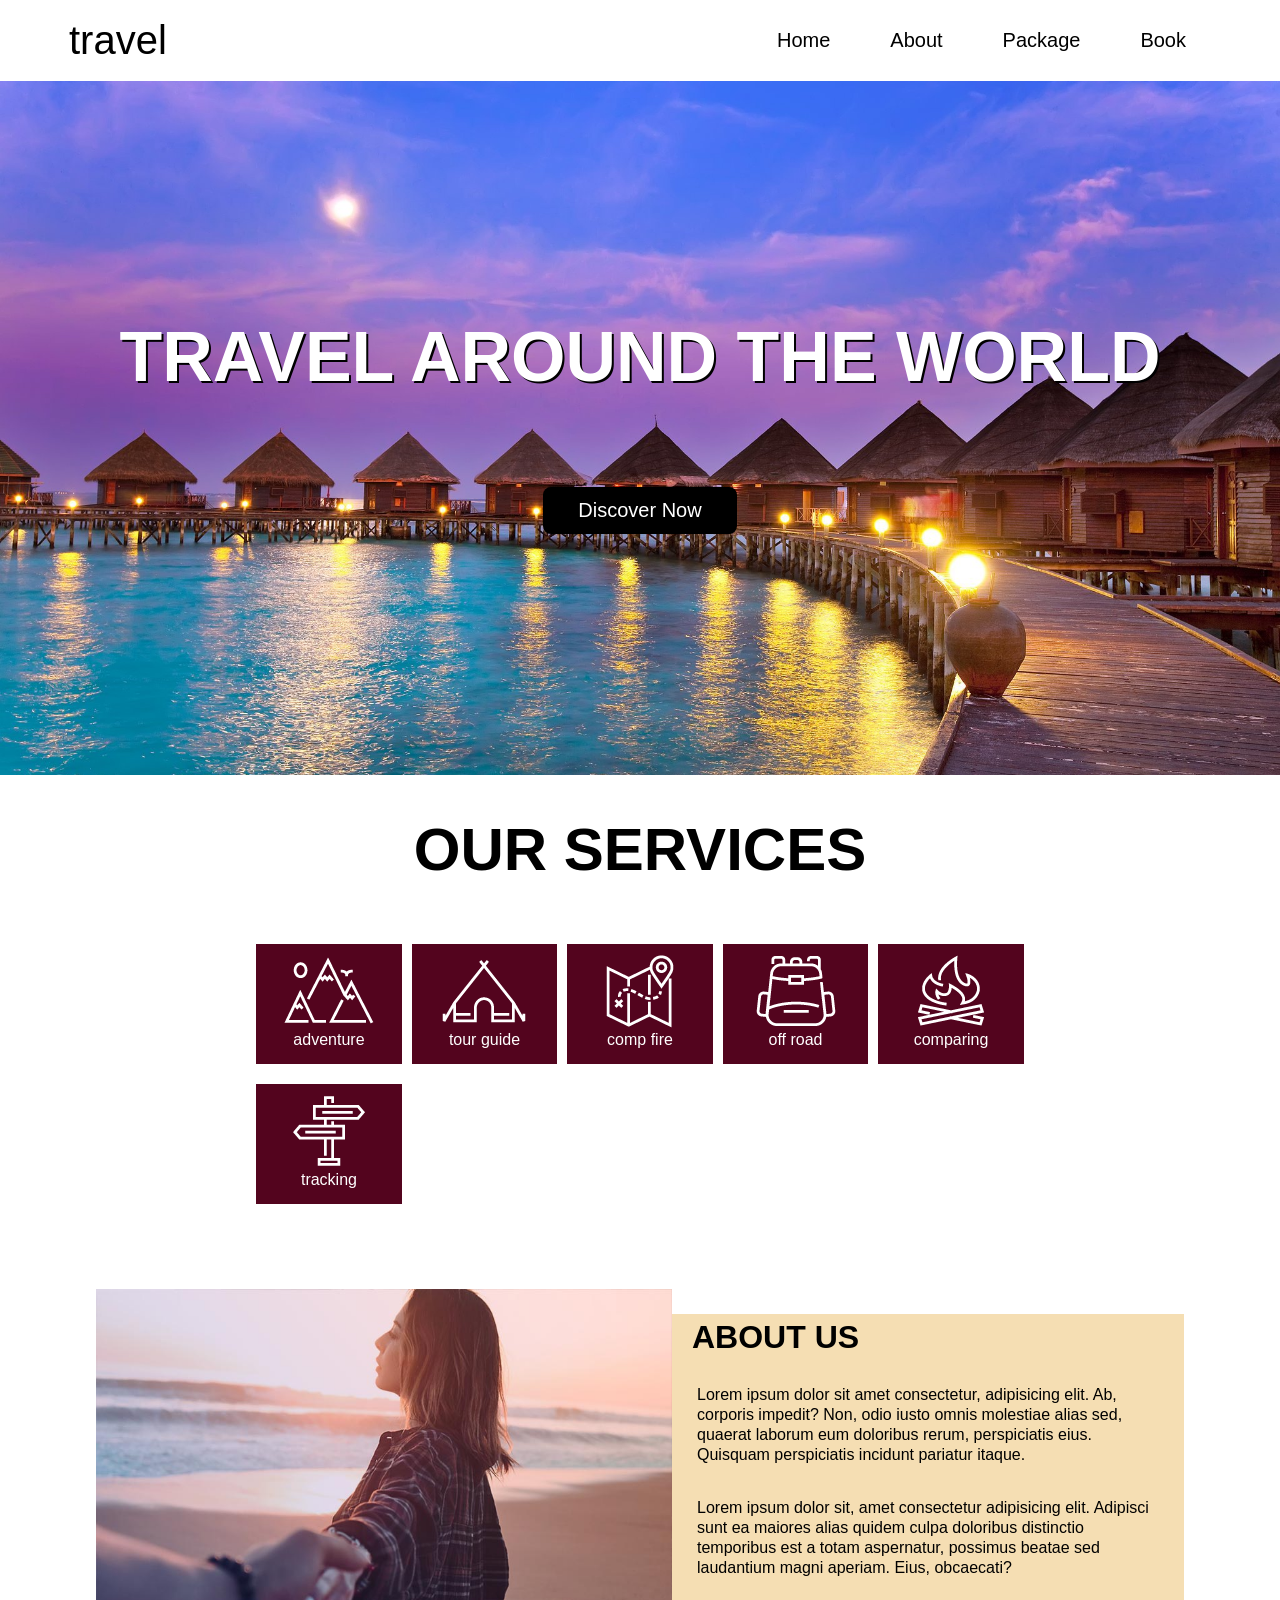
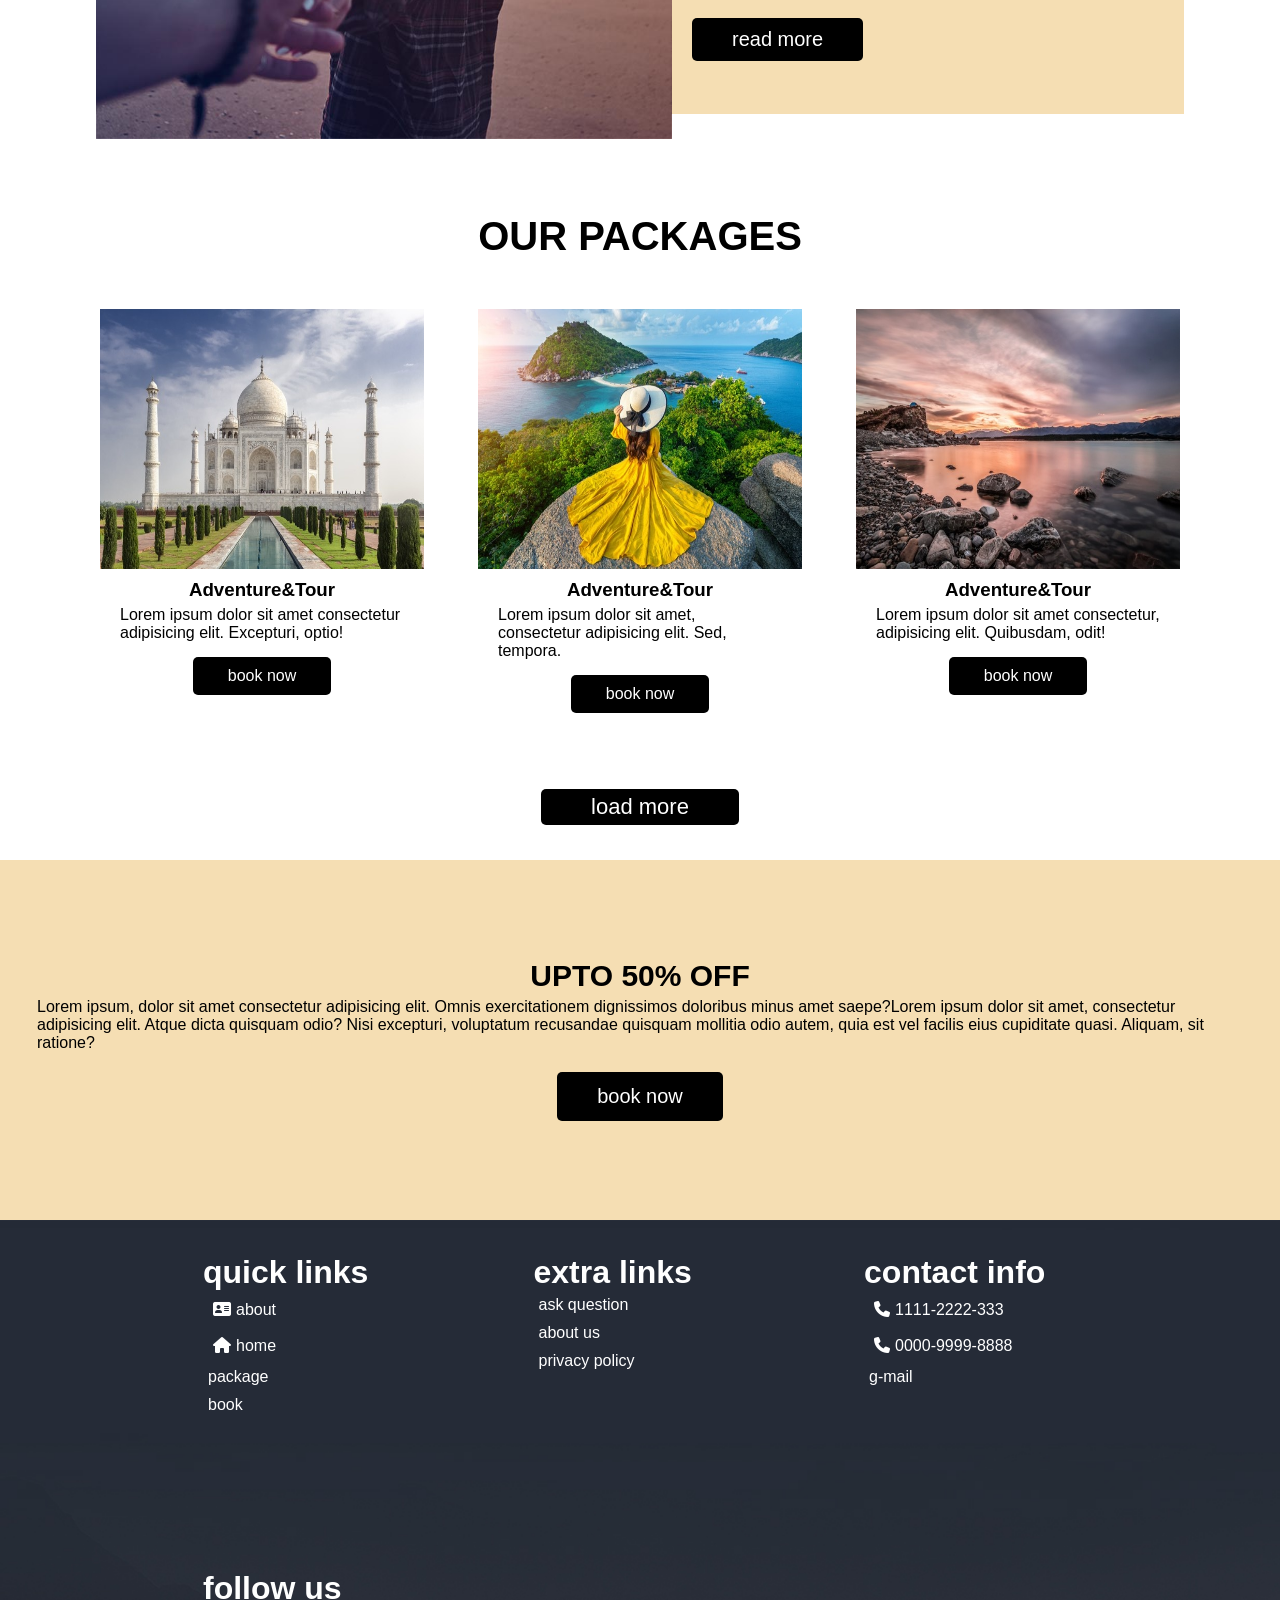
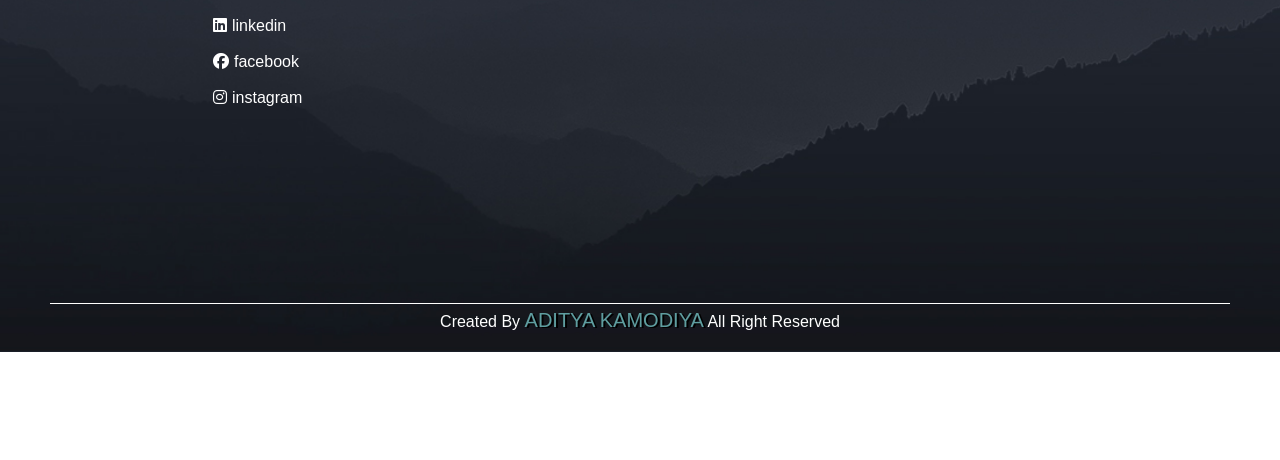
<file: index.html>
<!DOCTYPE html>
<html lang="en">
<head>
    <meta charset="UTF-8">
    <meta http-equiv="X-UA-Compatible" content="IE=edge">
    <meta name="viewport" content="width=device-width, initial-scale=1.0">
    <title>Document</title>
    
    <link rel="stylesheet" href="https://cdnjs.cloudflare.com/ajax/libs/font-awesome/6.2.0/css/all.min.css" integrity="sha512-xh6O/CkQoPOWDdYTDqeRdPCVd1SpvCA9XXcUnZS2FmJNp1coAFzvtCN9BmamE+4aHK8yyUHUSCcJHgXloTyT2A==" crossorigin="anonymous" referrerpolicy="no-referrer" />
    <link rel="stylesheet" href="travelling_page.css">
</head>
<body>
    <div id="wrapper">
        <div class="header">
            <p>travel</p>
            <ul>
                <li>
                    <a href="">home</a>
                </li>
                <li>
                    <a href="">about</a>
                </li>
                <li>
                    <a href="">package</a>
                </li>
                <li>
                    <a href="">book
                    </a>
                </li>
            </ul>
        </div>
<!--         
            <div class="dashboard">
                <div class="dashboard-image">
                    <img src="/pic2.jpg" alt="">
                </div>
                  <div class="dashboard-items">
                    <h1>travel around the world</h1>
                    <a href="">discover now</a>
                  </div>
             </div> -->
             <div class="main">
                <div class="main1"><h1>travel around the world</h1>
                    <a href="">discover now</a>
                </div>
             </div>
             <div class="about-services">
                <div class="head">
                    <h1>our services</h1>
                </div>
                <div class="services">
                    <div class="service-box">
                        <img src="icon-1.png" alt="">
                        <p>adventure</p>
                    </div>
                    <div class="service-box">
                        <img src="icon-6.png" alt="">
                        <p>tour guide</p>
                    </div>
                    <div class="service-box">
                        <img src="icon-2.png" alt="">
                        <p>comp fire</p>
                    </div>
                    <div class="service-box">
                        <img src="icon-3.png" alt="">
                        <p>off road</p>
                    </div>
                    <div class="service-box">
                        <img src="icon-4.png" alt="">
                        <p>comparing</p>
                    </div>
                    <div class="service-box">
                        <img src="icon-5.png" alt="">
                        <p>tracking</p>
                    </div>
                </div>
             </div>
             <div class="left-right_section">
                <div class="left">
                    <img src="/images/about-img.jpg" alt="">
                </div>
                <div class="right">
                    <h1>about us</h1>
                    <p>Lorem ipsum dolor sit amet consectetur, adipisicing elit. Ab, corporis impedit? Non, odio iusto omnis molestiae alias sed, quaerat laborum eum doloribus rerum, perspiciatis eius. Quisquam perspiciatis incidunt pariatur itaque.</p>
                    <p>Lorem ipsum dolor sit, amet consectetur adipisicing elit. Adipisci sunt ea maiores alias quidem culpa doloribus distinctio temporibus est a totam aspernatur, possimus beatae sed laudantium magni aperiam. Eius, obcaecati?</p>
                    <a href="">read more</a>
                </div>
             </div>
       
             <div class="boxes-section">
                 <div class="heading"><h1>our packages</h1></div>
                 <div class="boxes">
                    <div class="box">
                        <div class="top"><img src="/images/img-1.jpg" alt=""></div>
                        <div class="bottom">
                            <h3>adventure&tour</h3>
                            <p>Lorem ipsum dolor sit amet consectetur adipisicing elit. Excepturi, optio!</p>
                            <a href="">book now</a>
                        </div>
                    </div>
                    <div class="box">
                        <div class="top"><img src="/images/img-2.jpg" alt=""></div>
                        <div class="bottom">
                            <h3>adventure&tour</h3>
                            <p>Lorem ipsum dolor sit amet, consectetur adipisicing elit. Sed, tempora.</p>
                            <a href="">book now</a>
                        </div>
                    </div>
                    <div class="box">
                        <div class="top"><img src="/images/img-3.jpg" alt=""></div>
                        <div class="bottom">
                            <h3>adventure&tour</h3>
                            <p>Lorem ipsum dolor sit amet consectetur, adipisicing elit. Quibusdam, odit!</p>
                            <a href="">book now</a>
                        </div>
                        
                    </div>
                    
                 </div>
                 <div class="bottom-ankor"><a href="">load more</a></div>
                </div>
                <div class="last-section">
                    <div class="top">
                        <h1>upto 50% off</h1>
                        <p>Lorem ipsum, dolor sit amet consectetur adipisicing elit. Omnis exercitationem dignissimos doloribus minus amet saepe?Lorem ipsum dolor sit amet, consectetur adipisicing elit. Atque dicta quisquam odio? Nisi excepturi, voluptatum recusandae quisquam mollitia odio autem, quia est vel facilis eius cupiditate quasi. Aliquam, sit ratione?</p>
                        <a href="">book now</a>
                    </div>
                    <div class="bottom">
                        <div class="boxes">
                                <div class="box">
                                    <h1>quick links</h1>
                                    
                                    <p><i class="fa-solid fa-address-card"></i>about</p>
                                    <p><i class="fa-sharp fa-solid fa-house"></i>home</p>
                                    <p>package</p><p>book</p>
                                </div>
                                <div class="box">
                                    <h1>extra links</h1>
                                    <p>ask question</p>
                                    <p>about us</p><p>privacy policy</p><i></i><i></i>
                                </div>
                                <div class="box">
                                    <h1>contact info</h1>
                                    <p><i class="fa-solid fa-phone"></i>1111-2222-333</p>
                                    <p><i class="fa-solid fa-phone"></i>0000-9999-8888</p>
                                    <p>g-mail</p><i></i><i></i>
                                </div>
                                <div class="box">
                                    <h1>follow us</h1>
                                    <p><i class="fa-brands fa-linkedin"></i>linkedin</p>
                                    <p><i class="fa-brands fa-facebook"></i>facebook</p>
                                    <p><i class="fa-brands fa-instagram"></i>instagram</p>
                                </div>
                        </div>
                        <div class="about-designer">
                            <p>created by <span> aditya kamodiya</span> all right reserved</p>
                        </div>
                    </div>
                </div>   
    </div>
</body>
</html>
</file>
<file: travelling_page.css>
*{
    margin: 0;
    padding: 0;
    box-sizing: border-box;
    font-family: 'Segoe UI', Tahoma, Geneva, Verdana, sans-serif;
}.header {position: fixed;
    width: 100%;
    display: flex;
    justify-content: space-between;
    align-items: center;
    padding: 1% 5%;
    background-color: white;
    /* background-color: red; */
    
}
.header p{
    font-size: 40px;
}
.header ul{
    display: flex;
    justify-content: space-between;
    list-style: none;
}
li{
    padding: 0 30px;
}
.header ul li a{
    text-decoration: none;
    font-size: 20px;
    text-transform: capitalize;
    color: black;
}
/* .dashboard{ */
    /* border: 5px solid black; */
    /* height: 700px; */
    /* padding-top: 80px; */
    /* position: relative; */
    /* display: flex; */
    /* flex-direction: column; */
    /* align-items: center; */
/* } */
/* .dashboard-image{
    border: 1px solid black;
    height: 600px;
    
} */
/* .dashboard-image img{
    width: 100%;
    height: 100%;
} 
.dashboard-items {
    position: absolute;
    top: 50%;
    font-size: 25px;
    text-align: center;
    left: 37%;
    
} */
.main{
    padding-top: 75px;
    height: 600px;
    /* border: 1px solid; */
}
.main1{display: flex;
    align-items: center;
    justify-content: center;
    flex-direction: column;
    /* padding-top: 75px; */
    height: 700px;
    background-image: url(/images/home-slide-1.jpg);
    background-position: center;
    background-repeat: no-repeat;
    background-size: cover;
}
.main a {
    background: black;
    color: white;
    border-radius: 8px;
    text-decoration: none;
    font-size: 20px;
    text-transform: capitalize;
    padding: 12px 35px;
    margin-top: 90px;
}
.main a:hover{
    background: chocolate;
    color:yellow;
}
.main h1{
    font-size: 70px;
    text-transform: uppercase;
    text-shadow: 2px 2px black;
    color: #fff;
}
.about-services{
    /* border: 1px solid; */
    margin-top: 100px;
    /* padding-top: 20px; */
}
.about-services .head {
    font-size: 30px;
    text-align: center;
    padding: 50px 0;
    padding-top: 100px;
}
.about-services .head h1{
    padding-top: 15px;
    text-transform: uppercase;
}
.services{
    display: flex;
    flex-wrap: wrap;
    justify-content: space-between;
    padding: 0 20%;
}
.services .service-box {

    /* border: 1px solid; */
    height: 120px;
    width: 19%;
    margin: 10px 0;
    display: flex;
    background-color: rgb(83, 4, 30);
    flex-direction: column;
    align-items: center;
    justify-content: center;
}
.services .service-box:hover{
    background-color: cadetblue;
    transform: scale(1.1);
    transition: transform .5s;
}
.services .service-box p{
    color: white;
    padding-top: 3px;
}
.left-right_section {
    /* border: 1px solid; */
    height: 600px;
    justify-content: center;
    align-items: center;
    display: flex;
}
.left {
    width: 45%;
    /* border: 1px solid; */
    height: 450px;
    padding: 222x;
}
.left img{
    height: 100%;
    width: 100%;
}
.right{
    width: 40%;
    height: 400px;
/* border: 1px solid ; */
padding: 5px 20px;
background-color: wheat;
}
.right p{
    margin-top: 5%;
    line-height: 20px;
}
.right a {
    text-decoration: none;
    background: black;
    display: inline-block;
    padding: 10px 40px;
    color: white;
    border-radius: 5px;
    font-size: 20px;
    margin-top: 35px;
}
.right a:hover{
    background-color: cadetblue;
    color: blue;
}
.right h1{
    text-transform: uppercase;
}
.heading{
    text-align: center;
    text-transform: uppercase;
    font-size: 20px;
}

.boxes {
    /* border: 1px solid; */
    display: flex;
    padding: 50px 100px;
    justify-content: space-between;
}
.box{
    /* border: 1px solid; */
    
    width: 30%;
    height: 400px;
}
.box .top{
    height: 65%;
    width: 100%;
}
.box .top img{
    height: 100%;
    width: 100%;
}
.box .top img:hover{
    transform: scale(1.1);
    transition: transform .5s;
}
.box .bottom{
    padding: 10px 15px;
    display: flex;
    flex-direction: column;
    justify-content: center;
    align-items: center;
}
.box .bottom h3{
    text-transform: capitalize;
}
.box .bottom a{
    text-decoration: none;
    background-color: black;
    padding: 10px 35px;
    border-radius: 5px;
    color: white;
    margin-top: 10px;
}
.box .bottom a:hover{
    background-color: cadetblue;
    color: blue;
}
.bottom-ankor {
    display: flex;
    /* text-align: center; */
    justify-content: center;
    padding: 30px 0;
}
.bottom-ankor a {
    text-decoration: none;
    background-color: black;
    padding: 5px 50px;
    border-radius: 5px;
    color: white;
    font-size: 22px;
}

.boxes-section .bottom-ankor a:hover{
    background-color: cadetblue;
    color: blue;
}
.last-section
{
    /* border: 1px solid; */
    height: 1200px;
}
.last-section .top{
    display: flex;
    flex-direction: column;
    justify-content: center;
    align-items: center;
    height: 30%;
    padding: 0 2rem;
    background-color: wheat;
    margin-top: 5px;
    /* border: 1px solid; */
}
.last-section .top h1{
    font-size: 30px;
    text-transform: uppercase;
}
.last-section .top p{
    padding: 5px ;
}
.last-section .top a{
    text-decoration: none;
    padding: 13px 40px;
    background-color: black;
    font-size: 20px;
    color: white;
    display: inline-block;
    border-radius: 5px;
    margin-top: 15px;

}
.last-section .top a:hover{
    background-color: cadetblue;
    color: blue;
}
.last-section .bottom{
    height: 61%;
    color: white;
    /* background-color: red; */
background-image: url(/images/footer-bg.jpg);
background-position: center;
background-repeat: no-repeat;
background-size: cover;    
}

.last-section .bottom .boxes {
    display: flex;
    justify-content: space-between;
    padding: 2% 15%;
    flex-wrap: wrap;
}
.last-section .bottom .boxes .box {
    width: 26%;
    margin: 8px 1px;
    padding: 0 10px;
    height: 300px;
    /* border: 1px solid; */
    display: flex;
    flex-direction: column;
}

.last-section .bottom .about-designer{
    text-align: center;
    border-top: 1px solid white;
    margin: 0 50px;
}
i,p{
    padding: 5px 5px;
}
.about-designer p{
    text-transform: capitalize;
}
span{
    font-size: 20px;
    color: cadetblue;
    text-transform: uppercase;
    text-shadow: 2px 1px black;
}
</file>
